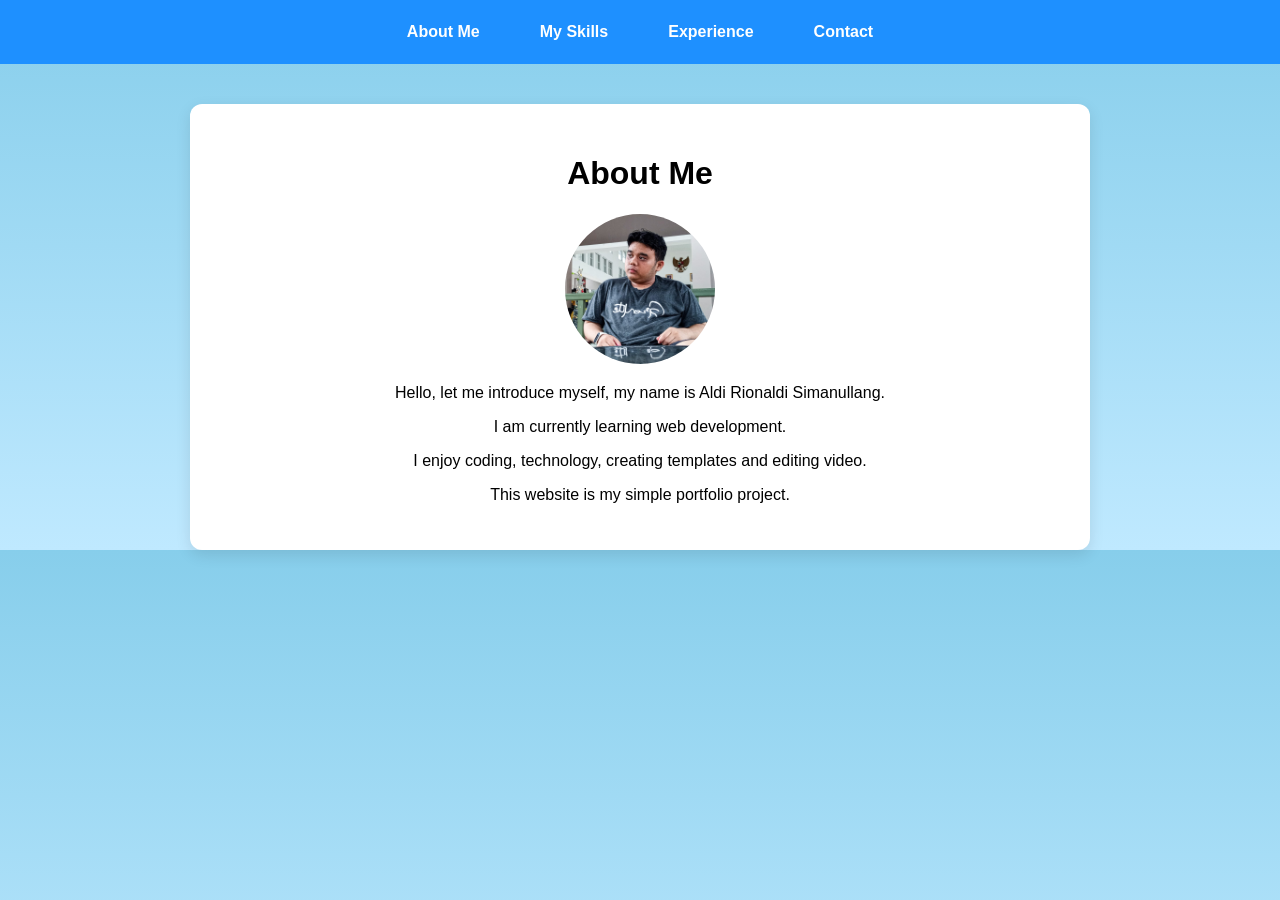
<file: index.html>
<!DOCTYPE html>
<html>
<head>
<title>My Portfolio</title>
<link rel="stylesheet" href="style.css">
</head>

<body>

<div class="navbar">
<a href="index.html">About Me</a>
<a href="skills.html">My Skills</a>
<a href="experience.html">Experience</a>
<a href="contact.html">Contact</a>
</div>

<div class="container">

<div class="card">

<h1>About Me</h1>

<img src="images/me.jpg" class="profile">

<p>Hello, let me introduce myself, my name is Aldi Rionaldi Simanullang.</p>
<p>I am currently learning web development.</p>
<p>I enjoy coding, technology, creating templates and editing video.</p>
<p>This website is my simple portfolio project.</p>
</div>

</div>

<script src="script.js"></script>

</body>
</html>
</file>
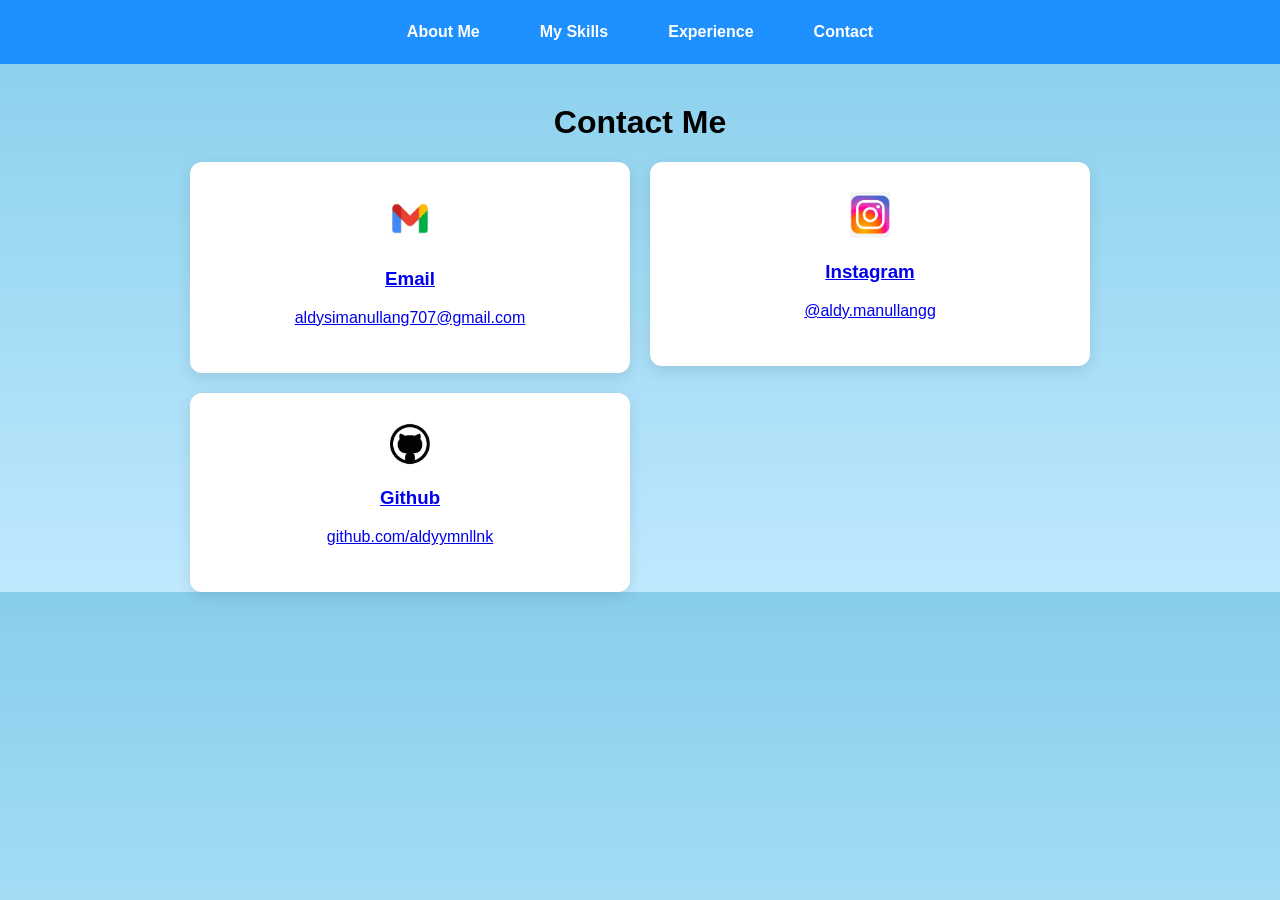
<file: contact.html>
<!DOCTYPE html>
<html>
<head>
<title>Contact</title>
<link rel="stylesheet" href="style.css">
</head>

<body>

<div class="navbar">
<a href="index.html">About Me</a>
<a href="skills.html">My Skills</a>
<a href="experience.html">Experience</a>
<a href="contact.html">Contact</a>
</div>

<div class="container">

<h1 style="text-align:center">Contact Me</h1>

<div class="grid">

<a href="mailto:aldysimanullang707@gmail.com">
<div class="card contact">
<img src="images/gmail.png">
<h3>Email</h3>
<p>aldysimanullang707@gmail.com</p>
</div>
</a>

<a href="https://www.instagram.com/aldy.manullangg" target="_blank">
<div class="card contact">
<img src="images/ig.png">
<h3>Instagram</h3>
<p>@aldy.manullangg</p>
</div>
</a>

<a href="https://github.com/aldyymnlnk" target="_blank">
<div class="card contact">
<img src="images/github.png">
<h3>Github</h3>
<p>github.com/aldyymnllnk</p>
</div>
</a>

</div>

</div>

<script src="script.js"></script>

</body>
</html>
</file>
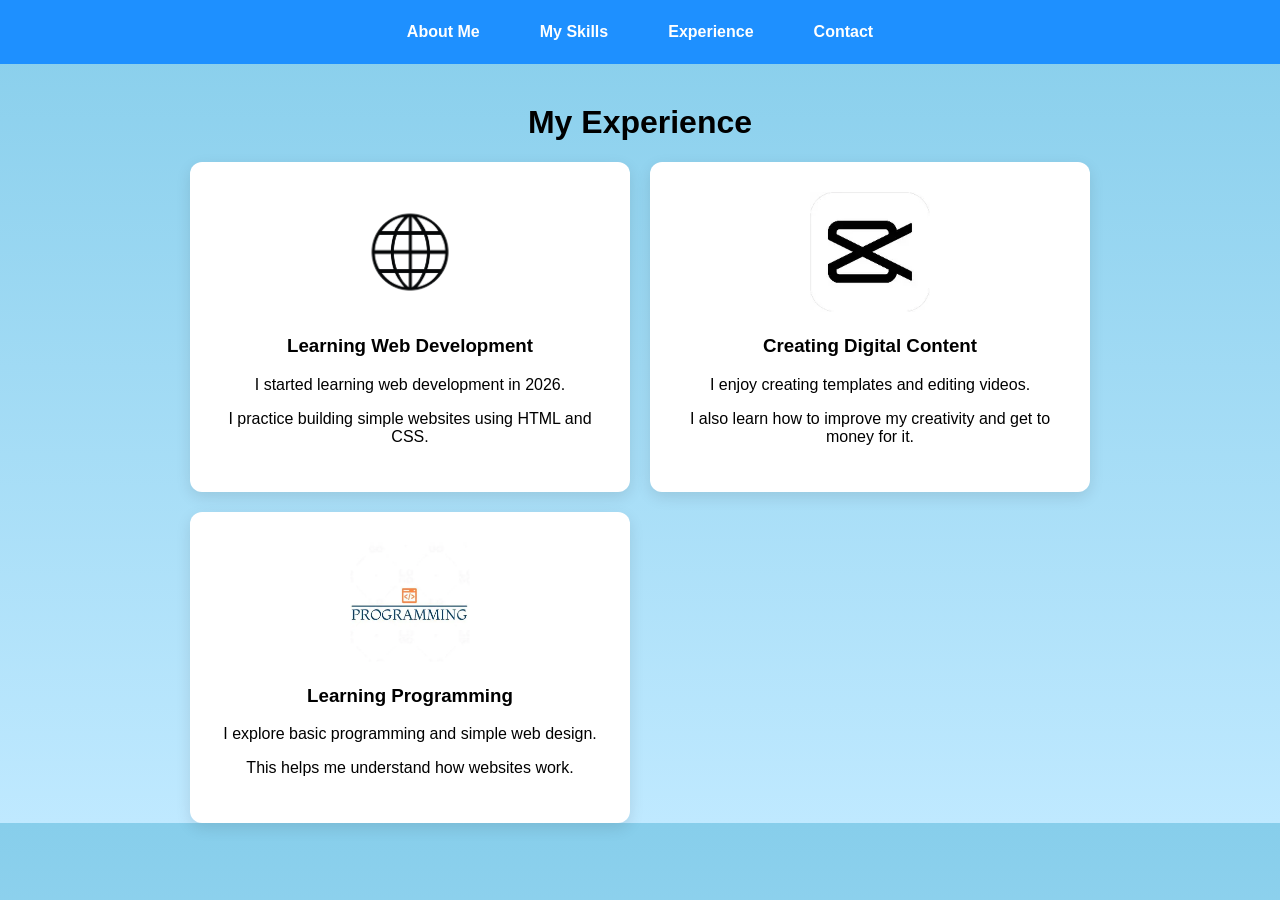
<file: experience.html>
<!DOCTYPE html>
<html>
<head>
<title>Experience</title>
<link rel="stylesheet" href="style.css">
</head>

<body>

<div class="navbar">
<a href="index.html">About Me</a>
<a href="skills.html">My Skills</a>
<a href="experience.html">Experience</a>
<a href="contact.html">Contact</a>
</div>

<div class="container">

<h1 style="text-align:center;">My Experience</h1>

<div class="grid">

<div class="card">

<img src="images/website.png" width="120">

<h3>Learning Web Development</h3>

<p>I started learning web development in 2026.</p>
<p>I practice building simple websites using HTML and CSS.</p>

</div>


<div class="card">

<img src="images/capcut.png" width="120">

<h3>Creating Digital Content</h3>

<p>I enjoy creating templates and editing videos.</p>
<p>I also learn how to improve my creativity and get to money for it.</p>

</div>


<div class="card">

<img src="images/coding.png" width="120">

<h3>Learning Programming</h3>

<p>I explore basic programming and simple web design.</p>
<p>This helps me understand how websites work.</p>

</div>

</div>

</div>

<script src="script.js"></script>

</body>
</html>
</file>
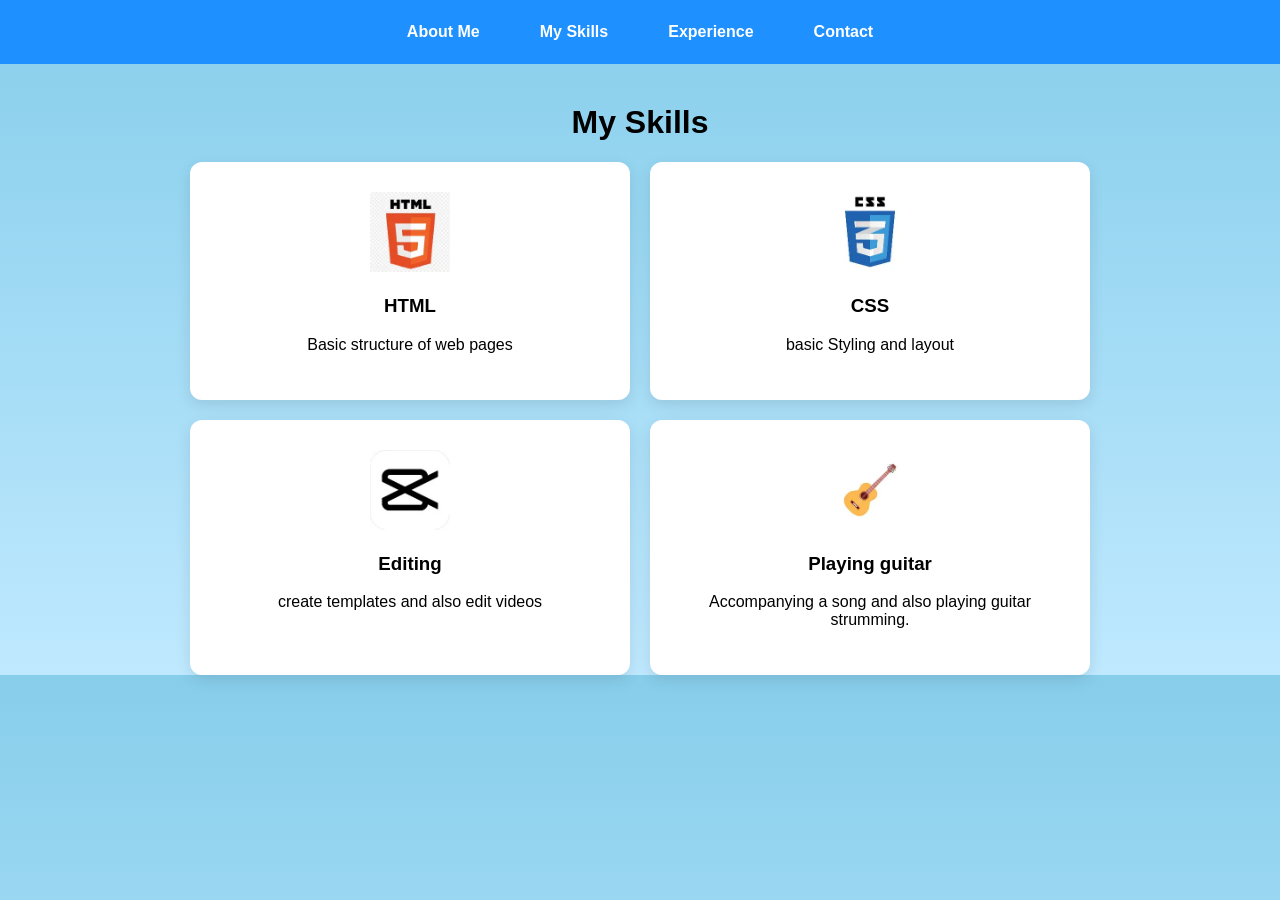
<file: skills.html>
<!DOCTYPE html>
<html>
<head>
<title>My Skills</title>
<link rel="stylesheet" href="style.css">
</head>

<body>

<div class="navbar">
<a href="index.html">About Me</a>
<a href="skills.html">My Skills</a>
<a href="experience.html">Experience</a>
<a href="contact.html">Contact</a>
</div>

<div class="container">

<h1 style="text-align:center">My Skills</h1>

<div class="grid">

<div class="card skill">
<img src="images/html.png">
<h3>HTML</h3>
<p>Basic structure of web pages</p>
</div>

<div class="card skill">
<img src="images/css.png">
<h3>CSS</h3>
<p>basic Styling and layout</p>
</div>

<div class="card skill">
<img src="images/capcut.png">
<h3>Editing</h3>
<p>create templates and also edit videos</p>
</div>

<div class="card skill">
<img src="images/gitar.png">
<h3>Playing guitar</h3>
<p>Accompanying a song and also playing guitar strumming.</p>
</div>

</div>

</div>

<script src="script.js"></script>

</body>
</html>
</file>
<file: style.css>
body{
    margin:0;
    font-family: Arial, sans-serif;
    background: linear-gradient(#87ceeb,#bfe9ff);
}

/* NAVBAR */

.navbar{
    background:#1e90ff;
    display:flex;
    justify-content:center;
    gap:30px;
    padding:15px;
    position:sticky;
    top:0;
}

.navbar a{
    color:white;
    text-decoration:none;
    font-weight:bold;
    padding:8px 15px;
    border-radius:6px;
    transition:0.3s;
}

.navbar a:hover{
    background:white;
    color:#1e90ff;
}

/* CONTAINER */

.container{
    width:900px;
    margin:auto;
    margin-top:40px;
}

/* CARD */

.card{
    background:white;
    padding:30px;
    border-radius:12px;
    box-shadow:0px 5px 15px rgba(0,0,0,0.1);
    text-align:center;
    transition:0.3s;
}

.card:hover{
    transform:translateY(-5px);
}

/* IMAGE */

.profile{
    width:150px;
    border-radius:50%;
}

.grid{
    display:grid;
    grid-template-columns:repeat(2,1fr);
    gap:20px;
    margin-top:20px;
}

.skill img{
    width:80px;
}

.contact img{
    width:40px;
}
</file>
